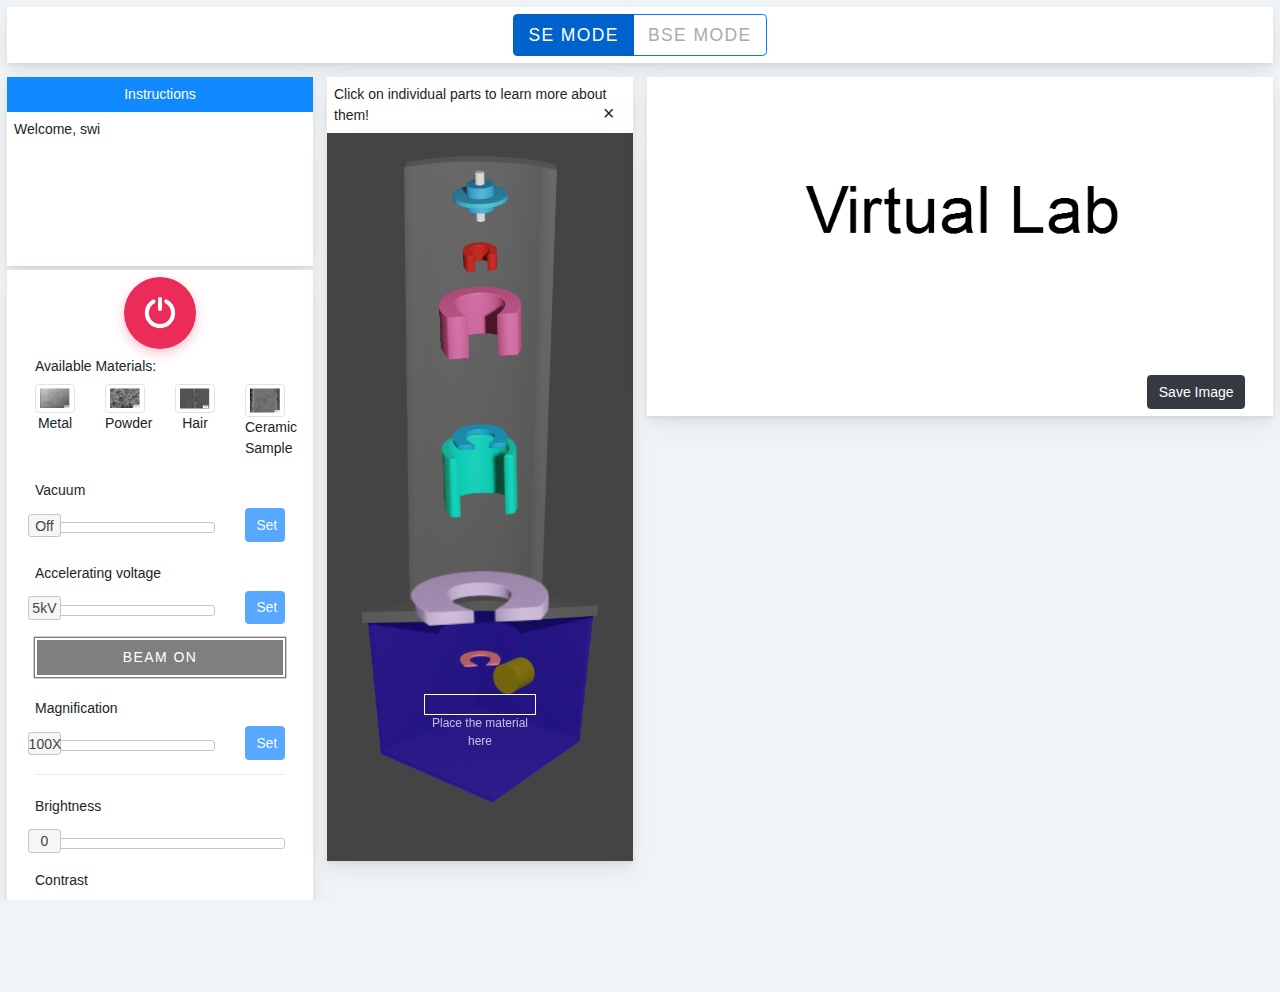
<file: simulation/index.html>
<!DOCTYPE html>
<html>

<head>
  <meta charset="utf-8">
  <meta name="viewport" content="width=device-width, initial-scale=1, shrink-to-fit=no">
  <link rel="stylesheet" href="./css/bootstrap.min.css">
  <link rel="stylesheet" href="./css/main.css">
  <link rel="stylesheet" href="./css/jquery-ui.css">
</head>

<body>
  <div class="container-fluid main-wrapper">
    <div class="row lcontrol">
      <div class="col">
        <div class="panel">
          <center>
            <div class="btn-group btn-group-lg align-self-center scenes" role="group" aria-label="Basic example">
              <button type="button" data-mode="1" class="btn btn-primary active">SE Mode</button>
              <button type="button" data-mode="2" class="btn btn-primary">BSE Mode</button>
            </div>
          </center>
        </div>
      </div>
    </div>
    <div class="row ucontrol">
      <div class="col-3">
        <div class="panel mb-1">
          <div class="panel-head">
            Instructions
          </div>
          <div id="typer">
          </div>
        </div>
        <div class="panel padd">
          <center>
            <label class="power">
              <input id="machineOn" type="checkbox">
              <div>
                <svg viewBox="0 0 44 44">
                  <path d="M22,6 C31,6 38,13 38,22 C38,31 31,38 22,38 C13,38 6,31 6,22 C6,13 13,6 22,6 L22,28"
                    id="path"></path>
                </svg>
              </div>
            </label>
          </center>
          Available Materials:
          <div class="row materials mt-2">
            <div data-mid="0" class="col-sm-2 col-md-3 material">
              <img src="./images/mat1-kv20-mag1-se.jpg" class="img-thumbnail img-fluid" />
              <center>Metal</center>
            </div>
            <div data-mid="1" class="col-sm-2 col-md-3 material">
              <img src="./images/mat2-kv20-mag1-se.jpg" class="img-thumbnail img-fluid" />
              <center>Powder</center>
            </div>
            <div data-mid="2" class="col-sm-2 col-md-3 material">
              <img src="./images/mat3-kv20-mag1-se.jpg" class="img-thumbnail img-fluid" />
              <center>Hair</center>
            </div>
            <div data-mid="3" class="col-sm-2 col-md-3 material">
              <img src="./images/mat4-kv20-mag1-se.jpg" class="img-thumbnail img-fluid" />
              <center>Ceramic Sample</center>
            </div>
          </div>
          <div class="form-group mt-4">
            <label for="formControlRange">Vacuum</label>
            <div class="row">
              <div class="col-9">
                <div id="vslider" class="mt-3">
                  <div class="custom-handle ui-slider-handle"></div>
                </div>
              </div>
              <div class="col-3">
                <button id="setvac" class="btn btn-primary w-100" disabled>Set</button>
              </div>
            </div>
          </div>
          <div class="form-group mt-4">
            <label for="formControlRange">Accelerating voltage</label>
            <div class="row">
              <div class="col-9">
                <div id="avslider" class="mt-3">
                  <div class="custom-handle ui-slider-handle"></div>
                </div>
              </div>
              <div class="col-3">
                <button id="setav" class="btn btn-primary w-100" disabled>Set</button>
              </div>
            </div>
          </div>
          <button id="on" class="but sm w-100 green">Beam On</button>
          <div class="form-group mt-4">
            <label for="formControlRange">Magnification</label>
            <div class="row">
              <div class="col-9">
                <div id="magslider" class="mt-3">
                  <div class="custom-handle ui-slider-handle"></div>
                </div>
              </div>
              <div class="col-3">
                <button id="setmag" class="btn btn-primary w-100" disabled>Set</button>
              </div>
            </div>
          </div>
          <div class="dropdown-divider"></div>
          <div class="form-group mt-4">
            <label for="formControlRange">Brightness</label>
            <div id="bslider" class="mt-3">
              <div class="custom-handle ui-slider-handle"></div>
            </div>
          </div>
          <div class="form-group mt-4">
            <label for="formControlRange">Contrast</label>
            <div id="cslider" class="mt-3">
              <div class="custom-handle ui-slider-handle"></div>
            </div>
          </div>
          <!-- <button id="task" class="but sm w-100 blue mt-2" disabled="true">Task</button> -->
          <button class="btn btn-danger w-100 mt-2" onclick="location.reload()">Reset</button>
        </div>
      </div>
      <!-- ========================== SIDE BAR END ==================================== -->
      <div class="col-3">
        <div id="partInfo" class="collapse show" class="panel">
          <div class="panel">
            Click on individual parts to learn more about them!
            <button class="float-right btn" style="margin-top:-0.9rem;font-size: 1.4rem;" data-toggle="collapse"
              href="#partInfo" role="button" aria-expanded="false" aria-controls="partInfo">&times;</button>
          </div>
        </div>
        <div class="panel" style="background:#444;position: relative;height: 52rem;">
          <!-- <img class="w-100" src="./images/micro.jpg" /> -->

          <img data-id="8" onclick="openPartModal(this)" src="./images/parts/8.png" class="part no-hover"
            style="top:3%; width:11rem;" />
          <img data-id="9" onclick="openPartModal(this)" src="./images/parts/9.png" class="part no-hover"
            style="top:62%; width:17rem;" />

          <img data-id="9" id="vacImg" onclick="openPartModal(this)" src="./images/parts/9.png" class="part no-hover"
            style="bottom:8%;opacity: 0.4; filter:saturate(25); width:17rem;" />

          <img data-id="7" data-toggle="tooltip" data-placement="right" title="SE Electron detector"
            onclick="openPartModal(this)" src="./images/parts/10.png" class="part"
            style="top:72%; left:61%; width:3rem;" />
          <img data-id="1" data-toggle="tooltip" data-placement="right" title="Wehnelt cap"
            onclick="openPartModal(this)" src="./images/parts/1.png" class="part" style="top:5%; width:4rem;" />
          <img data-id="2" data-toggle="tooltip" data-placement="right" title="Anode" onclick="openPartModal(this)"
            src="./images/parts/2.png" class="part" style="top:15%; width:2.5rem; " />
          <img data-id="3" data-toggle="tooltip" data-placement="right" title="Condensor lens"
            onclick="openPartModal(this)" src="./images/parts/3.png" class="part" style="top:21%; width:6rem;" />
          <img data-id="5" data-toggle="tooltip" data-placement="right" title="Objective lens"
            onclick="openPartModal(this)" src="./images/parts/5.png" class="part" style="top:41%; width:5.5rem;" />
          <img data-id="4" data-toggle="tooltip" data-placement="right" title="Spray aperture"
            onclick="openPartModal(this)" src="./images/parts/4.png" class="part" style="top:40%; width:4rem;" />

          <canvas id="beam2" width="80" height='80'
            style="position:absolute;top:73%;left:50%;transform:translateX(-50%);background:none;"></canvas>

          <img src="./images/parts/6.png" class="part no-hover" style="top:60%; width:10rem;height:4rem" />
          <img data-id="6" data-toggle="tooltip" data-placement="right" title="BSE electron detector"
            onclick="openPartModal(this)" src="./images/parts/7.png" class="part" style="top:71%; width:3rem;" />
          <div id="dropzone" class="active">
          </div>

          <canvas id="beam" width="15" height='480'
            style="position:absolute;top:12%;left:50%;transform:translateX(-50%);background:none;"></canvas>

        </div>
      </div>
      <div class="col-6">
        <div class="row mb-1">
          <div class="col-12" id="output">
            <div class="panel padd">
              <!-- <figure data-zoom data-zoom-max="5"> -->
              <div id="out-wrapper">
                <img id="outImage" class="w-100" src="./images/init.jpg" />
                <canvas id="img-overlay"></canvas>
              </div>
              <!-- </figure> -->
              <div class="row" style="margin-top: 1rem;">
                <div class="col-12">
                  <div id="img-info" class="text-center">
                  </div>
                </div>
                <div class="col-12 text-right">
                  <button type="button" id="downloadImg" class="btn btn-dark">Save Image</button>
                </div>
              </div>
            </div>
          </div>
          <!-- <div class="col-12" id="taskArea">
                        <div class="panel padd">
                            <center>
                                <h2>TASK</h2>
                            </center>
                            <br />
                            Select the most appropiate image obtained when accelerating voltage is set at X at <b>BSE
                                Mode</b>.
                            <div class="row mt-3">
                                <div class="input-group mb-3 col-6">
                                    <label>
                                        <input value="0" type="radio" name="task"
                                            aria-label="Checkbox for following text input">
                                        <img class="img-thumbnail" src="./images/Slide22.JPG">
                                    </label>
                                </div>
                                <div class="input-group mb-3 col-6">
                                    <label>
                                        <input value="1" type="radio" name="task"
                                            aria-label="Checkbox for following text input">
                                        <img class="img-thumbnail" src="./images/Slide22.JPG">
                                    </label>
                                </div>
                                <div class="input-group mb-3 col-6">
                                    <label>
                                        <input value="2" type="radio" name="task"
                                            aria-label="Checkbox for following text input">
                                        <img class="img-thumbnail" src="./images/Slide22.JPG">
                                    </label>
                                </div>
                                <div class="input-group mb-3 col-6">
                                    <label>
                                        <input value="3" type="radio" name="task"
                                            aria-label="Checkbox for following text input">
                                        <img class="img-thumbnail" src="./images/Slide22.JPG">
                                    </label>
                                </div>
                            </div>
                            <button class="but sm w-100 blue mt-2 mb-3" onclick="taskSubmit()">Submit</button>
                        </div> -->
        </div>
      </div>
    </div>

  </div>


  <div id="toast-wrapper" aria-live="polite" aria-atomic="true" style="position:fixed;top:1rem;right:1rem;">
  </div>

  <div id="part-modal" class="modal" tabindex="-1" role="dialog">
    <div class="modal-dialog modal-dialog-centered justify-content-center" role="document">
      <div class="modal-content">
        <div class="modal-header">
          <button type="button" class="close" data-dismiss="modal" aria-label="Close">
            <span aria-hidden="true">&times;</span>
          </button>
        </div>
        <div class="modal-body text-center">
          <img id="part-img" src="./images/parts/1.png" />
          <p class="mt-5">
            <b>Description:</b> <span id="part-desc">This part is used to do something, something
              something.
              Something something.</span>
          </p>
        </div>
      </div>
    </div>

  </div>
  </div>

  <script src="./js/jquery.min.js"></script>
  <script src="./js/popper.js"></script>
  <script src="./js/bootstrap.min.js"></script>
  <!-- <script src="./js/zoom.js"></script> -->
  <script src="./js/jquery-ui.min.js"></script>
  <script>
    const typeSpeed = 60,
      materials = [
        "white",
        "red",
        "yellow",
        "cyan"
      ],
      parts = [
        {
          img: "./images/parts/1.png",
          desc: "Contains electron gun assembly which is used to generate a beam of electrons"
        },
        {
          img: "./images/parts/2.png",
          desc: "This has charge opposite to that of electron and helps in accelerating the electrons produced by the electron gun above"
        },
        {
          img: "./images/parts/3.png",
          desc: "Helps in focusing of the electron beam"
        },
        {
          img: "./images/parts/4.png",
          desc: "Prevents electron spray"
        },
        {
          img: "./images/parts/5.png",
          desc: "This lens is the nearest to the sample and helps in the priamry focus of the beam to produce the final image"
        },
        {
          img: "./images/parts/7.png",
          desc: "Detects the backscattered electron from the sample."
        },
        {
          img: "./images/parts/10.png",
          desc: "Detects the electron deflected from the sample and helps in producing the primary image"
        }
      ];
    const imgInfo = {
      "mat2-kv20-mag2-se": "You can observe shadow effect in this image",
      "mat2-kv20-mag2-bse": "You can observe shadow effect in this image",
      "mat2-kv20-mag4-se": "You can observe shadow effect in this image",
      "mat2-kv20-mag4-bse": "You can observe shadow effect in this image",
      "mat2-kv20-mag5-se": "You can observe shadow effect in this image",
      "mat2-kv20-mag5-bse": "You can observe shadow effect in this image",

      "mat4-kv20-mag1-se": `Though the magnification is shown as 100× in the image,
          but that is when the image covers the entire screen of the provided monitor. So, a
          more reliable feature is the scale bar shown in the sample image. Ensure to keep the
          aspect ratio locked. A flat fractured surface is indication of brittle material.`,

      "mat4-kv20-mag2-se": `The porosity in the material and that the surface topography is flatter (indication of
          brittle material). The fracture has occurred across the grain (transgranular fracture).`,

      "mat3-kv20-mag1-se": `Human hair is ~60-80 µm in thickness`,
      "mat3-kv20-mag2-se": `Human hair is ~60-80 µm in thickness`,
      "mat3-kv20-mag3-se": `Surface scales on hair is now visible`,
      "mat3-kv20-mag4-se": `The spacing and the step along scales can be appreciated`,
      "mat3-kv20-mag5-se": `Now the sub-micrometer sized features start to appear on the scales`,
      "mat3-kv20-mag6-se": `The scaling on the human hair has
        sub-micrometer sized features. Also observe
        the chipping-off and integrated regions in
        human hair.`
    };
    var timerId, typeTarget = $("#typer"), tWrapper = $("#toast-wrapper"), ti = 0, currentStep = 0, contrast = 0, brightness = 0, vac = 0, av = 0, mag = 0, on = false,
      machineOn = false, dropped = false, imgs = [], mode = 1, matSelected = 1, vacOn = false;
    var beamCanvas = document.getElementById("beam");
    var ctx = beamCanvas.getContext('2d');
    var beamy = 0, beamx = parseInt(beamCanvas.width / 2), beamWidth, beamTimer = -1;
    var beamCanvas2 = document.getElementById("beam2");
    var ctx2 = beamCanvas2.getContext('2d');
    var beam2H = beamCanvas2.height, beam2W = beamCanvas2.width, beamx2 = parseInt(beamCanvas2.width / 2), beamTimer2 = -1;
    var beamHit = false;

    var imgCanvas = document.getElementById("img-overlay");
    var imgCtx = imgCanvas.getContext('2d');
    var imgOverlayDrawer = null;
    var overlayCurrentX = 0, overlayCurrentY = 0;

    function randEx(min, max) {
      min = Math.ceil(min);
      max = Math.floor(max);
      return Math.floor(Math.random() * (max - min + 1)) + min;
    }
    function type(txt, cur = 0) {
      if (cur == txt.length) {
        timerId = -1;
        return;
      }
      if (cur == 0) {
        typeTarget.html("");
        clearTimeout(timerId);
      }
      typeTarget.append(txt.charAt(cur));
      timerId = setTimeout(type, typeSpeed, txt, cur + 1);
    }
    function showToast(msg, type = 0) {
      tWrapper.append(`<div id="t${ti++}" class="toast${type == 1 ? ' danger' : (type == 2 ? ' success' : '')}" role="alert" aria-live="assertive" aria-atomic="true">
                <div class="toast-header">
                    <svg class="bd-placeholder-img rounded mr-2" width="20" height="20" xmlns="http://www.w3.org/2000/svg" preserveAspectRatio="xMidYMid slice" focusable="false" role="img"><rect width="100%" height="100%" fill="${type == 1 ? '#ff0000' : (type == 2 ? '#31a66a' : '#007aff')}" /></svg>
                    <strong class="mr-auto">Notification</strong>
                    <button type="button" class="ml-2 mb-1 close" data-dismiss="toast" aria-label="Close">
                        <span aria-hidden="true">&times;</span>
                    </button>
                </div>
                <div class="toast-body">
                    ${msg}
            </div>
            </div>`);
      $(`#t${ti - 1}`).toast({
        delay: 5500
      });
      $(`#t${ti - 1}`).toast('show');
    }
    function preload(arrayOfImages) {
      $(arrayOfImages).each(function () {
        $('<img/>')[0].src = this;
      });
    }

    if (window.speechSynthesis.getVoices().length == 0) {
      window.speechSynthesis.addEventListener('voiceschanged', function () {
        tts(text);
      });
    }

    function tts(text) {
      var available_voices = window.speechSynthesis.getVoices();
      var english_voice = '';
      for (var i = 0; i < available_voices.length; i++) {
        if (available_voices[i].lang === 'en-US') {
          english_voice = available_voices[i];
          break;
        }
      }
      if (english_voice === '')
        english_voice = available_voices[0];
      var utter = new SpeechSynthesisUtterance();
      utter.rate = 1;
      utter.pitch = 0.5;
      utter.text = text;
      utter.voice = english_voice;
      window.speechSynthesis.speak(utter);
    }

    function openPartModal(ele) {
      const i = parseInt($(ele).attr("data-id"));
      // console.log(i);
      $("#part-desc").html(parts[i - 1].desc);
      $("#part-img").attr("src", parts[i - 1].img);
      setTimeout(() => $('#part-modal').modal('show'), 100);
    }

    function taskSubmit() {
      if (parseInt($('input[name="task"]:checked').val()) == 2)
        showToast("Correct Answer!", 2);
      else
        showToast("Wrong Answer!", 1);
    }
    $(function () {
      $('[data-toggle="tooltip"]').tooltip();
      type("Welcome, switch on the machine by clicking on the power button");
      tts("Welcome, switch on the machine by clicking on the power button");
      // setTimeout(() => {
      //     for (var i = 0; i < 41; i++) {
      //         imgs.push(`./images/Slide${i}.JPG`);
      //     }
      //     preload(imgs);
      // }, 3000);

      $(".material").draggable({
        helper: 'clone',
        cursor: "move",
        revert: "invalid",
        opacity: 0.5,
        zIndex: 100
      });
      $("#dropzone").droppable({
        tolerance: "touch",
        hoverClass: "drop-hover",
        accept: ".material",
        addClasses: false,
        drop: function (event, ui) {
          if (!machineOn)
            return showToast("Switch on the machine first", 1);
          if (on)
            return showToast("Cannot place material after the beam has been switched on", 1);
          $("#dropzone").html(`<div style="background:${materials[parseInt((ui.draggable).attr("data-mid"))]}" class='material'></div>`);
          showToast("Material placed succesfully");
          $("#dropzone").removeClass("active");
          dropped = true;
          type("Now that the material has been placed, set the vacuum level");
          tts("Set the vacuum level");
          $("#setvac").attr("disabled", false);
          $("#vslider").slider("option", "disabled", false);
          matSelected = parseInt((ui.draggable).attr("data-mid")) + 1;
          if (matSelected == 1)
            maghandle.text("100X")
          else if (matSelected == 2) {
            maghandle.text("250X");
            showToast("Shadow effect can be observed at mag levels 500x, 2.5kx and 5kx");
          }
          else if (matSelected == 3)
            maghandle.text("100X");
          else if (matSelected == 4)
            maghandle.text("100X");
        }
      });
      var vhandle = $("#vslider").find(".custom-handle"),
        avhandle = $("#avslider").find(".custom-handle"),
        maghandle = $("#magslider").find(".custom-handle"),
        chandle = $("#cslider").find(".custom-handle"),
        bhandle = $("#bslider").find(".custom-handle");
      $("#vslider").slider({
        min: 0,
        max: 2,
        disabled: true,
        create: function () {
          vhandle.text("Off");
        },
        slide: function (event, ui) {
          var txt = "Off";
          switch (ui.value) {
            case 0:
              txt = "Off";
              break;
            case 1:
              txt = "LV";
              break;
            case 2:
              txt = "HV";
              break;
          }
          vhandle.text(txt);
        }
      });
      $("#avslider").slider({
        min: 0,
        max: 3,
        disabled: true,
        create: function () {
          avhandle.text("5kV");
        },
        slide: function (event, ui) {
          var txt = "5kV";
          switch (ui.value) {
            case 0:
              txt = "5kV";
              break;
            case 1:
              txt = "10kV";
              break;
            case 2:
              txt = "15kV";
              break;
            case 3:
              txt = "20kV";
              break;
          }
          avhandle.text(txt);
        }
      });
      $("#magslider").slider({
        min: 0,
        max: 5,
        disabled: true,
        create: function () {
          maghandle.text("100X");
        },
        slide: function (event, ui) {
          var txt = "100X";
          if (matSelected == 1)
            switch (ui.value) {
              case 0:
                txt = "100X";
                break;
              case 1:
                txt = "250X";
                break;
              case 2:
                txt = "500X";
                break;
              case 3:
                txt = "1KX";
                break;
              case 4:
                txt = "2.5KX";
                break;
              case 5:
                txt = "5KX";
                break;
            }
          else if (matSelected == 2)
            switch (ui.value) {
              case 0:
                txt = "250X";
                break;
              case 1:
                txt = "500X";
                break;
              case 2:
                txt = "1KX";
                break;
              case 3:
                txt = "2.5KX";
                break;
              case 4:
                txt = "5KX";
                break;
              case 5:
                txt = "10KX";
                break;
            }
          else if (matSelected == 3)
            switch (ui.value) {
              case 0:
                txt = "100X";
                break;
              case 1:
                txt = "100X";
                break;
              case 2:
                txt = "500X";
                break;
              case 3:
                txt = "1KX";
                break;
              case 4:
                txt = "2.5KX";
                break;
              case 5:
                txt = "5KX";
                break;
            }
          else if (matSelected == 4)
            switch (ui.value) {
              case 0:
                txt = "100X";
                break;
              case 1:
                txt = "500X";
                break;
              case 2:
                txt = "1KX";
                break;
              case 3:
                txt = "3KX";
                break;
              case 4:
                txt = "5KX";
                break;
              case 5:
                txt = "7.5KX";
                break;
            }
          maghandle.text(txt);
        }
      });
      $("#bslider").slider({
        create: function () {
          bhandle.text($(this).slider("value"));
        },
        slide: function (event, ui) {
          bhandle.text(ui.value);
          brightness = ui.value;
          $("#outImage").css("filter", `brightness(${100 + brightness}%) contrast(${100 + contrast}%)`)
        }
      });
      $("#cslider").slider({
        max: 100,
        create: function () {
          chandle.text($(this).slider("value"));
        },
        slide: function (event, ui) {
          chandle.text(ui.value);
          contrast = ui.value * 3;
          $("#outImage").css("filter", `brightness(${100 + brightness}%) contrast(${100 + contrast}%)`)
        }
      });
      $("#machineOn").change(function (ev) {
        if (machineOn)
          return showToast("Machine has already been switched on");
        machineOn = true;
        $("#machineOn").attr("disabled", true);
        showToast("Machine switched on");
        type("Drag and drop the material into the machine from the 'available material' section as indicated");
        tts("Place the material into the machine by dragging and dropping it.");
      });
      $("#on").click(function () {
        if (on) return showToast("Beam has been switched on already");
        if (!dropped) return showToast("Place the material into machine first!", 1);
        if (vac == 0)
          return showToast("Vacuum range is not in working condition", 1);
        else {
          on = true;
          showToast("Beam switched on", 2);
          // $("#outImage").attr("src", `./images/Slide${10 + vac + av}.JPG`);
          // setTimeout(() => $("#task").attr("disabled", false), 1000);
          $("#setav").attr("disabled", false);
          $("#setmag").attr("disabled", false);
          $("#avslider").slider("option", "disabled", false);
          $("#magslider").slider("option", "disabled", false);
          type("Now you can set magnification, accelerating voltage and other controls to set the image.");
          clearInterval(beamTimer);
          clearInterval(beamTimer2);
          beamy = 0;
          ctx.clearRect(0, 0, beamCanvas.width, beamCanvas.height);
          ctx2.clearRect(0, 0, beam2W, beam2H);
          beamTimer = beamTimer2 = -1;
          beamTimer = setInterval(drawBeam, 10);
        }
      });
      $("#task").click(function () {
        $("#output").fadeOut(600, () => $("#taskArea").delay(100).fadeIn());
      });
      $("#setvac").click(function () {
        const tempVac = parseInt($("#vslider").slider("option", "value"));
        if (tempVac == 0)
          return;
        if (matSelected == 1 && tempVac != 2)
          return showToast("Vacuum should be in HV state for metals", 1);
        else if (matSelected != 1 && tempVac == 2)
          return showToast("Vacuum should be in LV state for polymers and cermaics", 1);
        vac = tempVac;
        if (!vacOn) {
          vacOn = true;
          showToast("Vacuum value has been set.");
          type("Now you can change the accelerating voltage and proceed to switch on the beam by clicking on 'Beam on' button");

          $("#setav").attr("disabled", false);
          $("#avslider").slider("option", "disabled", false);

          $("#vacImg").animate({
            fontSize: 220
          },
            {
              step: function (now, fx) {
                // console.log(now);
                // console.log(Math.round(now));
                $(this).css('clip', `rect(${Math.round(now)}px, 17rem, 300px, 0)`);
              },
              duration: 4000,
              easing: 'linear'

            });
        }
      });
      $("#setav").click(function () {
        av = $("#avslider").slider("option", "value");
        // $("#outImage").attr("src", `./images/Slide${10 + av}.JPG`);
      });
      $("#setmag").click(function () {
        mag = $("#magslider").slider("option", "value");
        const w = $("#outImage").width(), h = $("#outImage").height();
        imgCanvas.width = w;
        imgCanvas.height = h;
        imgCtx.fillStyle = "#000000";
        imgCtx.fillRect(0, 0, w, h);
        if (imgOverlayDrawer) {
          clearInterval(imgOverlayDrawer);
          imgOverlayDrawer = null;
        }
        $("#outImage").attr("src", `./images/mat${matSelected}-kv20-mag${(mag + 1)}-${mode == 1 ? "se" : "bse"}.jpg`);
      });
      $(".scenes button").click(function () {
        mode = parseInt($(this).attr("data-mode"));
        if (mode == 2 && (matSelected == 3 || matSelected == 4)) {
          mode = 1;
          showToast("BSE images not available for this material", 1)
          return;
        }
        $(".scenes button").removeClass("active");
        $(this).addClass("active");
        if (on) {
          const w = $("#outImage").width(), h = $("#outImage").height();
          imgCanvas.width = w;
          imgCanvas.height = h;
          imgCtx.fillStyle = "#000000";
          imgCtx.fillRect(0, 0, w, h);
          if (imgOverlayDrawer) {
            clearInterval(imgOverlayDrawer);
            imgOverlayDrawer = null;
          }
          $("#outImage").attr("src", `./images/mat${matSelected}-kv20-mag${(mag + 1)}-${mode == 1 ? "se" : "bse"}.jpg`);
        }
        if (beamHit)
          drawBeam2();
      });

      $("#downloadImg").click(function () {
        var cn = document.createElement('canvas');
        cn.height = 400;
        cn.width = 700;
        var ctx = cn.getContext('2d');
        ctx.filter = `brightness(${100 + brightness}%) contrast(${100 + contrast}%)`;
        var img = document.getElementById("outImage");
        ctx.drawImage(img, 0, 0, cn.width, cn.height);
        let downloadLink = document.createElement("a");
        downloadLink.href = cn.toDataURL("image/png")
          .replace("image/png", "image/octet-stream");
        downloadLink.download = "SEM vlab 20kv mag" + (mag + 1) + ".png";
        document.body.appendChild(downloadLink);
        downloadLink.click();
        document.body.removeChild(downloadLink);
      });
      $("#outImage").on("load", function () {
        if ($(this).attr('src') == "./images/init.jpg")
          return;
        const imgInfoKey = `mat${matSelected}-kv20-mag${(mag + 1)}-${mode == 1 ? "se" : "bse"}`;
        console.log("aaaa", imgInfoKey);
        if (imgInfo[imgInfoKey])
          $("#img-info").html(imgInfo[imgInfoKey]);
        else
          $("#img-info").html("");
        const w = $(this).width(), h = $(this).height();
        imgCanvas.width = w;
        imgCanvas.height = h;
        imgCtx.fillStyle = "#000000";
        imgCtx.fillRect(0, 0, w, h);
        if (imgOverlayDrawer)
          clearInterval(imgOverlayDrawer);
        overlayCurrentX = 0;
        overlayCurrentY = 0;
        imgOverlayDrawer = setInterval(drawOnOverlay, 150);
        // if (this.complete) {
        //   $(this).trigger('load');
        // }
      });

    });
    // var clearCircle = function (x, y, radius) {
    //   imgCtx.save();
    //   imgCtx.globalCompositeOperation = 'destination-out';
    //   imgCtx.beginPath();
    //   imgCtx.arc(x, y, radius, 0, 2 * Math.PI, false);
    //   imgCtx.fill();
    //   imgCtx.restore();
    // };
    function drawOnOverlay() {
      imgCtx.beginPath();
      // clearCircle(overlayCurrentX, overlayCurrentY, 5);
      // imgCtx.clearRect(overlayCurrentX, overlayCurrentY, 40, 40);
      // overlayCurrentX += 40;
      imgCtx.clearRect(0, overlayCurrentY, imgCanvas.width + 40, 40);
      overlayCurrentY += 40;
      if (overlayCurrentY >= imgCanvas.height + 40) {
        clearInterval(imgOverlayDrawer);
        imgOverlayDrawer = null;
      }
      // if (overlayCurrentX >= imgCanvas.width + 40) {
      //   overlayCurrentX = 0;
      //   overlayCurrentY += 40;
      //   if (overlayCurrentY >= imgCanvas.height + 40) {
      //     clearInterval(imgOverlayDrawer);
      //     imgOverlayDrawer = null;
      //   }
      // }
    }
    function drawBeam() {
      // ctx.imageSmoothingEnabled = ctx.mozImageSmoothingEnabled = ctx.msImageSmoothingEnabled = ctx.webkitImageSmoothingEnabled = false;

      ctx.beginPath();
      // ctx.imageSmoothingEnabled = ctx.mozImageSmoothingEnabled = ctx.msImageSmoothingEnabled = ctx.webkitImageSmoothingEnabled = false;

      beamWidth = Math.sin(0.75 * beamy * 3.14 / 180) * 7;
      ctx.shadowBlur = 1;
      ctx.shadowColor = '#FEF1BAFF';
      ctx.strokeStyle = "#FFFFFFBB";
      ctx.shadowOffsetY = 0;
      ctx.shadowOffsetX = beamWidth;
      ctx.moveTo(beamx, beamy);
      ctx.lineTo(beamx + 1, beamy);
      ctx.stroke();


      ctx.shadowOffsetX = -beamWidth / 2;
      ctx.moveTo(beamx, beamy);
      ctx.lineTo(beamx + 1, beamy);
      ctx.stroke();

      ctx.shadowOffsetX = beamWidth / 2;
      ctx.moveTo(beamx, beamy);
      ctx.lineTo(beamx + 1, beamy);
      ctx.stroke();

      ctx.shadowOffsetX = -beamWidth;
      ctx.moveTo(beamx, beamy);
      beamy += 1;
      ctx.lineTo(beamx, beamy);
      ctx.stroke();
      if (beamy >= beamCanvas.height) {
        clearInterval(beamTimer);
        beamTimer = -1;
        // beamTimer2 = setInterval(drawBeam2, 500);
        drawBeam2();
        beamHit = true;
        const w = $("#outImage").width(), h = $("#outImage").height();
        imgCanvas.width = w;
        imgCanvas.height = h;
        imgCtx.fillStyle = "#000000";
        imgCtx.fillRect(0, 0, w, h);
        if (imgOverlayDrawer) {
          clearInterval(imgOverlayDrawer);
          imgOverlayDrawer = null;
        }
        $("#outImage").attr("src", `./images/mat${matSelected}-kv20-mag${(mag + 1)}-${mode == 1 ? "se" : "bse"}.jpg`);
      }
    }
    function drawBeam2() {
      const moveFactor = parseInt($(document).width() / 50);
      ctx2.beginPath();
      ctx2.clearRect(0, 0, beam2W, beam2H);
      ctx2.strokeStyle = "#00FFFFBB";
      ctx2.moveTo(beamx2, 36);
      // ctx2.lineTo(beamx2 + 60 + randEx(-5, 5), randEx(-10, 5));
      if (mode == 1)
        ctx2.lineTo(beamx2 + moveFactor + 10, 15);
      else
        ctx2.lineTo(beamx2 + 20, -40);
      ctx2.moveTo(beamx2, 36);
      if (mode == 1)
        ctx2.lineTo(beamx2 + moveFactor + 10, 15);
      else
        ctx2.lineTo(beamx2 - 20, -40);
      // ctx2.lineTo(beamx2 + 60 + randEx(-5, 5), randEx(-10, 5));
      ctx2.stroke();
    }
    // mode = 2;
    // // setInterval(drawBeam2, 100);
    // setTimeout(() => {
    //   beamTimer = setInterval(drawBeam, 10);
    // }, 300)

  </script>
<script src="../assets/js/iframeResize.js"></script></body>

</html>
</file>
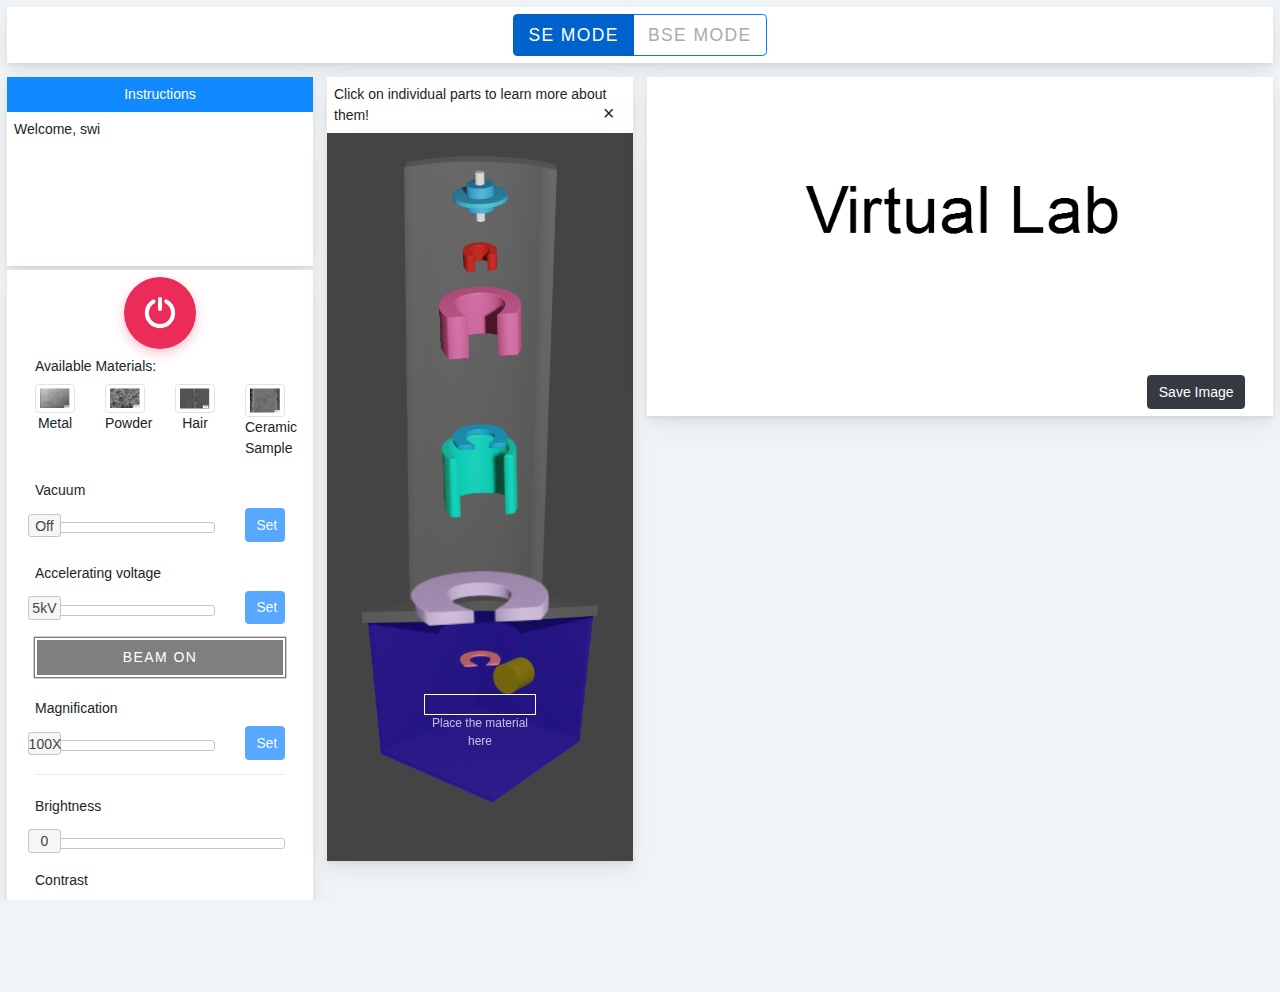
<file: experiment/simulation/index.html>
<!DOCTYPE html>
<html>

<head>
  <meta charset="utf-8">
  <meta name="viewport" content="width=device-width, initial-scale=1, shrink-to-fit=no">
  <link rel="stylesheet" href="./css/bootstrap.min.css">
  <link rel="stylesheet" href="./css/main.css">
  <link rel="stylesheet" href="./css/jquery-ui.css">
</head>

<body>
  <div class="container-fluid main-wrapper">
    <div class="row lcontrol">
      <div class="col">
        <div class="panel">
          <center>
            <div class="btn-group btn-group-lg align-self-center scenes" role="group" aria-label="Basic example">
              <button type="button" data-mode="1" class="btn btn-primary active">SE Mode</button>
              <button type="button" data-mode="2" class="btn btn-primary">BSE Mode</button>
            </div>
          </center>
        </div>
      </div>
    </div>
    <div class="row ucontrol">
      <div class="col-3">
        <div class="panel mb-1">
          <div class="panel-head">
            Instructions
          </div>
          <div id="typer">
          </div>
        </div>
        <div class="panel padd">
          <center>
            <label class="power">
              <input id="machineOn" type="checkbox">
              <div>
                <svg viewBox="0 0 44 44">
                  <path d="M22,6 C31,6 38,13 38,22 C38,31 31,38 22,38 C13,38 6,31 6,22 C6,13 13,6 22,6 L22,28"
                    id="path"></path>
                </svg>
              </div>
            </label>
          </center>
          Available Materials:
          <div class="row materials mt-2">
            <div data-mid="0" class="col-sm-2 col-md-3 material">
              <img src="./images/mat1-kv20-mag1-se.jpg" class="img-thumbnail img-fluid" />
              <center>Metal</center>
            </div>
            <div data-mid="1" class="col-sm-2 col-md-3 material">
              <img src="./images/mat2-kv20-mag1-se.jpg" class="img-thumbnail img-fluid" />
              <center>Powder</center>
            </div>
            <div data-mid="2" class="col-sm-2 col-md-3 material">
              <img src="./images/mat3-kv20-mag1-se.jpg" class="img-thumbnail img-fluid" />
              <center>Hair</center>
            </div>
            <div data-mid="3" class="col-sm-2 col-md-3 material">
              <img src="./images/mat4-kv20-mag1-se.jpg" class="img-thumbnail img-fluid" />
              <center>Ceramic Sample</center>
            </div>
          </div>
          <div class="form-group mt-4">
            <label for="formControlRange">Vacuum</label>
            <div class="row">
              <div class="col-9">
                <div id="vslider" class="mt-3">
                  <div class="custom-handle ui-slider-handle"></div>
                </div>
              </div>
              <div class="col-3">
                <button id="setvac" class="btn btn-primary w-100" disabled>Set</button>
              </div>
            </div>
          </div>
          <div class="form-group mt-4">
            <label for="formControlRange">Accelerating voltage</label>
            <div class="row">
              <div class="col-9">
                <div id="avslider" class="mt-3">
                  <div class="custom-handle ui-slider-handle"></div>
                </div>
              </div>
              <div class="col-3">
                <button id="setav" class="btn btn-primary w-100" disabled>Set</button>
              </div>
            </div>
          </div>
          <button id="on" class="but sm w-100 green">Beam On</button>
          <div class="form-group mt-4">
            <label for="formControlRange">Magnification</label>
            <div class="row">
              <div class="col-9">
                <div id="magslider" class="mt-3">
                  <div class="custom-handle ui-slider-handle"></div>
                </div>
              </div>
              <div class="col-3">
                <button id="setmag" class="btn btn-primary w-100" disabled>Set</button>
              </div>
            </div>
          </div>
          <div class="dropdown-divider"></div>
          <div class="form-group mt-4">
            <label for="formControlRange">Brightness</label>
            <div id="bslider" class="mt-3">
              <div class="custom-handle ui-slider-handle"></div>
            </div>
          </div>
          <div class="form-group mt-4">
            <label for="formControlRange">Contrast</label>
            <div id="cslider" class="mt-3">
              <div class="custom-handle ui-slider-handle"></div>
            </div>
          </div>
          <!-- <button id="task" class="but sm w-100 blue mt-2" disabled="true">Task</button> -->
          <button class="btn btn-danger w-100 mt-2" onclick="location.reload()">Reset</button>
        </div>
      </div>
      <!-- ========================== SIDE BAR END ==================================== -->
      <div class="col-3">
        <div id="partInfo" class="collapse show" class="panel">
          <div class="panel">
            Click on individual parts to learn more about them!
            <button class="float-right btn" style="margin-top:-0.9rem;font-size: 1.4rem;" data-toggle="collapse"
              href="#partInfo" role="button" aria-expanded="false" aria-controls="partInfo">&times;</button>
          </div>
        </div>
        <div class="panel" style="background:#444;position: relative;height: 52rem;">
          <!-- <img class="w-100" src="./images/micro.jpg" /> -->

          <img data-id="8" onclick="openPartModal(this)" src="./images/parts/8.png" class="part no-hover"
            style="top:3%; width:11rem;" />
          <img data-id="9" onclick="openPartModal(this)" src="./images/parts/9.png" class="part no-hover"
            style="top:62%; width:17rem;" />

          <img data-id="9" id="vacImg" onclick="openPartModal(this)" src="./images/parts/9.png" class="part no-hover"
            style="bottom:8%;opacity: 0.4; filter:saturate(25); width:17rem;" />

          <img data-id="7" data-toggle="tooltip" data-placement="right" title="SE Electron detector"
            onclick="openPartModal(this)" src="./images/parts/10.png" class="part"
            style="top:72%; left:61%; width:3rem;" />
          <img data-id="1" data-toggle="tooltip" data-placement="right" title="Wehnelt cap"
            onclick="openPartModal(this)" src="./images/parts/1.png" class="part" style="top:5%; width:4rem;" />
          <img data-id="2" data-toggle="tooltip" data-placement="right" title="Anode" onclick="openPartModal(this)"
            src="./images/parts/2.png" class="part" style="top:15%; width:2.5rem; " />
          <img data-id="3" data-toggle="tooltip" data-placement="right" title="Condensor lens"
            onclick="openPartModal(this)" src="./images/parts/3.png" class="part" style="top:21%; width:6rem;" />
          <img data-id="5" data-toggle="tooltip" data-placement="right" title="Objective lens"
            onclick="openPartModal(this)" src="./images/parts/5.png" class="part" style="top:41%; width:5.5rem;" />
          <img data-id="4" data-toggle="tooltip" data-placement="right" title="Spray aperture"
            onclick="openPartModal(this)" src="./images/parts/4.png" class="part" style="top:40%; width:4rem;" />

          <canvas id="beam2" width="80" height='80'
            style="position:absolute;top:73%;left:50%;transform:translateX(-50%);background:none;"></canvas>

          <img src="./images/parts/6.png" class="part no-hover" style="top:60%; width:10rem;height:4rem" />
          <img data-id="6" data-toggle="tooltip" data-placement="right" title="BSE electron detector"
            onclick="openPartModal(this)" src="./images/parts/7.png" class="part" style="top:71%; width:3rem;" />
          <div id="dropzone" class="active">
          </div>

          <canvas id="beam" width="15" height='480'
            style="position:absolute;top:12%;left:50%;transform:translateX(-50%);background:none;"></canvas>

        </div>
      </div>
      <div class="col-6">
        <div class="row mb-1">
          <div class="col-12" id="output">
            <div class="panel padd">
              <!-- <figure data-zoom data-zoom-max="5"> -->
              <div id="out-wrapper">
                <img id="outImage" class="w-100" src="./images/init.jpg" />
                <canvas id="img-overlay"></canvas>
              </div>
              <!-- </figure> -->
              <div class="row" style="margin-top: 1rem;">
                <div class="col-12">
                  <div id="img-info" class="text-center">
                  </div>
                </div>
                <div class="col-12 text-right">
                  <button type="button" id="downloadImg" class="btn btn-dark">Save Image</button>
                </div>
              </div>
            </div>
          </div>
          <!-- <div class="col-12" id="taskArea">
                        <div class="panel padd">
                            <center>
                                <h2>TASK</h2>
                            </center>
                            <br />
                            Select the most appropiate image obtained when accelerating voltage is set at X at <b>BSE
                                Mode</b>.
                            <div class="row mt-3">
                                <div class="input-group mb-3 col-6">
                                    <label>
                                        <input value="0" type="radio" name="task"
                                            aria-label="Checkbox for following text input">
                                        <img class="img-thumbnail" src="./images/Slide22.JPG">
                                    </label>
                                </div>
                                <div class="input-group mb-3 col-6">
                                    <label>
                                        <input value="1" type="radio" name="task"
                                            aria-label="Checkbox for following text input">
                                        <img class="img-thumbnail" src="./images/Slide22.JPG">
                                    </label>
                                </div>
                                <div class="input-group mb-3 col-6">
                                    <label>
                                        <input value="2" type="radio" name="task"
                                            aria-label="Checkbox for following text input">
                                        <img class="img-thumbnail" src="./images/Slide22.JPG">
                                    </label>
                                </div>
                                <div class="input-group mb-3 col-6">
                                    <label>
                                        <input value="3" type="radio" name="task"
                                            aria-label="Checkbox for following text input">
                                        <img class="img-thumbnail" src="./images/Slide22.JPG">
                                    </label>
                                </div>
                            </div>
                            <button class="but sm w-100 blue mt-2 mb-3" onclick="taskSubmit()">Submit</button>
                        </div> -->
        </div>
      </div>
    </div>

  </div>


  <div id="toast-wrapper" aria-live="polite" aria-atomic="true" style="position:fixed;top:1rem;right:1rem;">
  </div>

  <div id="part-modal" class="modal" tabindex="-1" role="dialog">
    <div class="modal-dialog modal-dialog-centered justify-content-center" role="document">
      <div class="modal-content">
        <div class="modal-header">
          <button type="button" class="close" data-dismiss="modal" aria-label="Close">
            <span aria-hidden="true">&times;</span>
          </button>
        </div>
        <div class="modal-body text-center">
          <img id="part-img" src="./images/parts/1.png" />
          <p class="mt-5">
            <b>Description:</b> <span id="part-desc">This part is used to do something, something
              something.
              Something something.</span>
          </p>
        </div>
      </div>
    </div>

  </div>
  </div>

  <script src="./js/jquery.min.js"></script>
  <script src="./js/popper.js"></script>
  <script src="./js/bootstrap.min.js"></script>
  <!-- <script src="./js/zoom.js"></script> -->
  <script src="./js/jquery-ui.min.js"></script>
  <script>
    const typeSpeed = 60,
      materials = [
        "white",
        "red",
        "yellow",
        "cyan"
      ],
      parts = [
        {
          img: "./images/parts/1.png",
          desc: "Contains electron gun assembly which is used to generate a beam of electrons"
        },
        {
          img: "./images/parts/2.png",
          desc: "This has charge opposite to that of electron and helps in accelerating the electrons produced by the electron gun above"
        },
        {
          img: "./images/parts/3.png",
          desc: "Helps in focusing of the electron beam"
        },
        {
          img: "./images/parts/4.png",
          desc: "Prevents electron spray"
        },
        {
          img: "./images/parts/5.png",
          desc: "This lens is the nearest to the sample and helps in the priamry focus of the beam to produce the final image"
        },
        {
          img: "./images/parts/7.png",
          desc: "Detects the backscattered electron from the sample."
        },
        {
          img: "./images/parts/10.png",
          desc: "Detects the electron deflected from the sample and helps in producing the primary image"
        }
      ];
    const imgInfo = {
      "mat2-kv20-mag2-se": "You can observe shadow effect in this image",
      "mat2-kv20-mag2-bse": "You can observe shadow effect in this image",
      "mat2-kv20-mag4-se": "You can observe shadow effect in this image",
      "mat2-kv20-mag4-bse": "You can observe shadow effect in this image",
      "mat2-kv20-mag5-se": "You can observe shadow effect in this image",
      "mat2-kv20-mag5-bse": "You can observe shadow effect in this image",

      "mat4-kv20-mag1-se": `Though the magnification is shown as 100× in the image,
          but that is when the image covers the entire screen of the provided monitor. So, a
          more reliable feature is the scale bar shown in the sample image. Ensure to keep the
          aspect ratio locked. A flat fractured surface is indication of brittle material.`,

      "mat4-kv20-mag2-se": `The porosity in the material and that the surface topography is flatter (indication of
          brittle material). The fracture has occurred across the grain (transgranular fracture).`,

      "mat3-kv20-mag1-se": `Human hair is ~60-80 µm in thickness`,
      "mat3-kv20-mag2-se": `Human hair is ~60-80 µm in thickness`,
      "mat3-kv20-mag3-se": `Surface scales on hair is now visible`,
      "mat3-kv20-mag4-se": `The spacing and the step along scales can be appreciated`,
      "mat3-kv20-mag5-se": `Now the sub-micrometer sized features start to appear on the scales`,
      "mat3-kv20-mag6-se": `The scaling on the human hair has
        sub-micrometer sized features. Also observe
        the chipping-off and integrated regions in
        human hair.`
    };
    var timerId, typeTarget = $("#typer"), tWrapper = $("#toast-wrapper"), ti = 0, currentStep = 0, contrast = 0, brightness = 0, vac = 0, av = 0, mag = 0, on = false,
      machineOn = false, dropped = false, imgs = [], mode = 1, matSelected = 1, vacOn = false;
    var beamCanvas = document.getElementById("beam");
    var ctx = beamCanvas.getContext('2d');
    var beamy = 0, beamx = parseInt(beamCanvas.width / 2), beamWidth, beamTimer = -1;
    var beamCanvas2 = document.getElementById("beam2");
    var ctx2 = beamCanvas2.getContext('2d');
    var beam2H = beamCanvas2.height, beam2W = beamCanvas2.width, beamx2 = parseInt(beamCanvas2.width / 2), beamTimer2 = -1;
    var beamHit = false;

    var imgCanvas = document.getElementById("img-overlay");
    var imgCtx = imgCanvas.getContext('2d');
    var imgOverlayDrawer = null;
    var overlayCurrentX = 0, overlayCurrentY = 0;

    function randEx(min, max) {
      min = Math.ceil(min);
      max = Math.floor(max);
      return Math.floor(Math.random() * (max - min + 1)) + min;
    }
    function type(txt, cur = 0) {
      if (cur == txt.length) {
        timerId = -1;
        return;
      }
      if (cur == 0) {
        typeTarget.html("");
        clearTimeout(timerId);
      }
      typeTarget.append(txt.charAt(cur));
      timerId = setTimeout(type, typeSpeed, txt, cur + 1);
    }
    function showToast(msg, type = 0) {
      tWrapper.append(`<div id="t${ti++}" class="toast${type == 1 ? ' danger' : (type == 2 ? ' success' : '')}" role="alert" aria-live="assertive" aria-atomic="true">
                <div class="toast-header">
                    <svg class="bd-placeholder-img rounded mr-2" width="20" height="20" xmlns="http://www.w3.org/2000/svg" preserveAspectRatio="xMidYMid slice" focusable="false" role="img"><rect width="100%" height="100%" fill="${type == 1 ? '#ff0000' : (type == 2 ? '#31a66a' : '#007aff')}" /></svg>
                    <strong class="mr-auto">Notification</strong>
                    <button type="button" class="ml-2 mb-1 close" data-dismiss="toast" aria-label="Close">
                        <span aria-hidden="true">&times;</span>
                    </button>
                </div>
                <div class="toast-body">
                    ${msg}
            </div>
            </div>`);
      $(`#t${ti - 1}`).toast({
        delay: 5500
      });
      $(`#t${ti - 1}`).toast('show');
    }
    function preload(arrayOfImages) {
      $(arrayOfImages).each(function () {
        $('<img/>')[0].src = this;
      });
    }

    if (window.speechSynthesis.getVoices().length == 0) {
      window.speechSynthesis.addEventListener('voiceschanged', function () {
        tts(text);
      });
    }

    function tts(text) {
      var available_voices = window.speechSynthesis.getVoices();
      var english_voice = '';
      for (var i = 0; i < available_voices.length; i++) {
        if (available_voices[i].lang === 'en-US') {
          english_voice = available_voices[i];
          break;
        }
      }
      if (english_voice === '')
        english_voice = available_voices[0];
      var utter = new SpeechSynthesisUtterance();
      utter.rate = 1;
      utter.pitch = 0.5;
      utter.text = text;
      utter.voice = english_voice;
      window.speechSynthesis.speak(utter);
    }

    function openPartModal(ele) {
      const i = parseInt($(ele).attr("data-id"));
      // console.log(i);
      $("#part-desc").html(parts[i - 1].desc);
      $("#part-img").attr("src", parts[i - 1].img);
      setTimeout(() => $('#part-modal').modal('show'), 100);
    }

    function taskSubmit() {
      if (parseInt($('input[name="task"]:checked').val()) == 2)
        showToast("Correct Answer!", 2);
      else
        showToast("Wrong Answer!", 1);
    }
    $(function () {
      $('[data-toggle="tooltip"]').tooltip();
      type("Welcome, switch on the machine by clicking on the power button");
      tts("Welcome, switch on the machine by clicking on the power button");
      // setTimeout(() => {
      //     for (var i = 0; i < 41; i++) {
      //         imgs.push(`./images/Slide${i}.JPG`);
      //     }
      //     preload(imgs);
      // }, 3000);

      $(".material").draggable({
        helper: 'clone',
        cursor: "move",
        revert: "invalid",
        opacity: 0.5,
        zIndex: 100
      });
      $("#dropzone").droppable({
        tolerance: "touch",
        hoverClass: "drop-hover",
        accept: ".material",
        addClasses: false,
        drop: function (event, ui) {
          if (!machineOn)
            return showToast("Switch on the machine first", 1);
          if (on)
            return showToast("Cannot place material after the beam has been switched on", 1);
          $("#dropzone").html(`<div style="background:${materials[parseInt((ui.draggable).attr("data-mid"))]}" class='material'></div>`);
          showToast("Material placed succesfully");
          $("#dropzone").removeClass("active");
          dropped = true;
          type("Now that the material has been placed, set the vacuum level");
          tts("Set the vacuum level");
          $("#setvac").attr("disabled", false);
          $("#vslider").slider("option", "disabled", false);
          matSelected = parseInt((ui.draggable).attr("data-mid")) + 1;
          if (matSelected == 1)
            maghandle.text("100X")
          else if (matSelected == 2) {
            maghandle.text("250X");
            showToast("Shadow effect can be observed at mag levels 500x, 2.5kx and 5kx");
          }
          else if (matSelected == 3)
            maghandle.text("100X");
          else if (matSelected == 4)
            maghandle.text("100X");
        }
      });
      var vhandle = $("#vslider").find(".custom-handle"),
        avhandle = $("#avslider").find(".custom-handle"),
        maghandle = $("#magslider").find(".custom-handle"),
        chandle = $("#cslider").find(".custom-handle"),
        bhandle = $("#bslider").find(".custom-handle");
      $("#vslider").slider({
        min: 0,
        max: 2,
        disabled: true,
        create: function () {
          vhandle.text("Off");
        },
        slide: function (event, ui) {
          var txt = "Off";
          switch (ui.value) {
            case 0:
              txt = "Off";
              break;
            case 1:
              txt = "LV";
              break;
            case 2:
              txt = "HV";
              break;
          }
          vhandle.text(txt);
        }
      });
      $("#avslider").slider({
        min: 0,
        max: 3,
        disabled: true,
        create: function () {
          avhandle.text("5kV");
        },
        slide: function (event, ui) {
          var txt = "5kV";
          switch (ui.value) {
            case 0:
              txt = "5kV";
              break;
            case 1:
              txt = "10kV";
              break;
            case 2:
              txt = "15kV";
              break;
            case 3:
              txt = "20kV";
              break;
          }
          avhandle.text(txt);
        }
      });
      $("#magslider").slider({
        min: 0,
        max: 5,
        disabled: true,
        create: function () {
          maghandle.text("100X");
        },
        slide: function (event, ui) {
          var txt = "100X";
          if (matSelected == 1)
            switch (ui.value) {
              case 0:
                txt = "100X";
                break;
              case 1:
                txt = "250X";
                break;
              case 2:
                txt = "500X";
                break;
              case 3:
                txt = "1KX";
                break;
              case 4:
                txt = "2.5KX";
                break;
              case 5:
                txt = "5KX";
                break;
            }
          else if (matSelected == 2)
            switch (ui.value) {
              case 0:
                txt = "250X";
                break;
              case 1:
                txt = "500X";
                break;
              case 2:
                txt = "1KX";
                break;
              case 3:
                txt = "2.5KX";
                break;
              case 4:
                txt = "5KX";
                break;
              case 5:
                txt = "10KX";
                break;
            }
          else if (matSelected == 3)
            switch (ui.value) {
              case 0:
                txt = "100X";
                break;
              case 1:
                txt = "100X";
                break;
              case 2:
                txt = "500X";
                break;
              case 3:
                txt = "1KX";
                break;
              case 4:
                txt = "2.5KX";
                break;
              case 5:
                txt = "5KX";
                break;
            }
          else if (matSelected == 4)
            switch (ui.value) {
              case 0:
                txt = "100X";
                break;
              case 1:
                txt = "500X";
                break;
              case 2:
                txt = "1KX";
                break;
              case 3:
                txt = "3KX";
                break;
              case 4:
                txt = "5KX";
                break;
              case 5:
                txt = "7.5KX";
                break;
            }
          maghandle.text(txt);
        }
      });
      $("#bslider").slider({
        create: function () {
          bhandle.text($(this).slider("value"));
        },
        slide: function (event, ui) {
          bhandle.text(ui.value);
          brightness = ui.value;
          $("#outImage").css("filter", `brightness(${100 + brightness}%) contrast(${100 + contrast}%)`)
        }
      });
      $("#cslider").slider({
        max: 100,
        create: function () {
          chandle.text($(this).slider("value"));
        },
        slide: function (event, ui) {
          chandle.text(ui.value);
          contrast = ui.value * 3;
          $("#outImage").css("filter", `brightness(${100 + brightness}%) contrast(${100 + contrast}%)`)
        }
      });
      $("#machineOn").change(function (ev) {
        if (machineOn)
          return showToast("Machine has already been switched on");
        machineOn = true;
        $("#machineOn").attr("disabled", true);
        showToast("Machine switched on");
        type("Drag and drop the material into the machine from the 'available material' section as indicated");
        tts("Place the material into the machine by dragging and dropping it.");
      });
      $("#on").click(function () {
        if (on) return showToast("Beam has been switched on already");
        if (!dropped) return showToast("Place the material into machine first!", 1);
        if (vac == 0)
          return showToast("Vacuum range is not in working condition", 1);
        else {
          on = true;
          showToast("Beam switched on", 2);
          // $("#outImage").attr("src", `./images/Slide${10 + vac + av}.JPG`);
          // setTimeout(() => $("#task").attr("disabled", false), 1000);
          $("#setav").attr("disabled", false);
          $("#setmag").attr("disabled", false);
          $("#avslider").slider("option", "disabled", false);
          $("#magslider").slider("option", "disabled", false);
          type("Now you can set magnification, accelerating voltage and other controls to set the image.");
          clearInterval(beamTimer);
          clearInterval(beamTimer2);
          beamy = 0;
          ctx.clearRect(0, 0, beamCanvas.width, beamCanvas.height);
          ctx2.clearRect(0, 0, beam2W, beam2H);
          beamTimer = beamTimer2 = -1;
          beamTimer = setInterval(drawBeam, 10);
        }
      });
      $("#task").click(function () {
        $("#output").fadeOut(600, () => $("#taskArea").delay(100).fadeIn());
      });
      $("#setvac").click(function () {
        const tempVac = parseInt($("#vslider").slider("option", "value"));
        if (tempVac == 0)
          return;
        if (matSelected == 1 && tempVac != 2)
          return showToast("Vacuum should be in HV state for metals", 1);
        else if (matSelected != 1 && tempVac == 2)
          return showToast("Vacuum should be in LV state for polymers and cermaics", 1);
        vac = tempVac;
        if (!vacOn) {
          vacOn = true;
          showToast("Vacuum value has been set.");
          type("Now you can change the accelerating voltage and proceed to switch on the beam by clicking on 'Beam on' button");

          $("#setav").attr("disabled", false);
          $("#avslider").slider("option", "disabled", false);

          $("#vacImg").animate({
            fontSize: 220
          },
            {
              step: function (now, fx) {
                // console.log(now);
                // console.log(Math.round(now));
                $(this).css('clip', `rect(${Math.round(now)}px, 17rem, 300px, 0)`);
              },
              duration: 4000,
              easing: 'linear'

            });
        }
      });
      $("#setav").click(function () {
        av = $("#avslider").slider("option", "value");
        // $("#outImage").attr("src", `./images/Slide${10 + av}.JPG`);
      });
      $("#setmag").click(function () {
        mag = $("#magslider").slider("option", "value");
        const w = $("#outImage").width(), h = $("#outImage").height();
        imgCanvas.width = w;
        imgCanvas.height = h;
        imgCtx.fillStyle = "#000000";
        imgCtx.fillRect(0, 0, w, h);
        if (imgOverlayDrawer) {
          clearInterval(imgOverlayDrawer);
          imgOverlayDrawer = null;
        }
        $("#outImage").attr("src", `./images/mat${matSelected}-kv20-mag${(mag + 1)}-${mode == 1 ? "se" : "bse"}.jpg`);
      });
      $(".scenes button").click(function () {
        mode = parseInt($(this).attr("data-mode"));
        if (mode == 2 && (matSelected == 3 || matSelected == 4)) {
          mode = 1;
          showToast("BSE images not available for this material", 1)
          return;
        }
        $(".scenes button").removeClass("active");
        $(this).addClass("active");
        if (on) {
          const w = $("#outImage").width(), h = $("#outImage").height();
          imgCanvas.width = w;
          imgCanvas.height = h;
          imgCtx.fillStyle = "#000000";
          imgCtx.fillRect(0, 0, w, h);
          if (imgOverlayDrawer) {
            clearInterval(imgOverlayDrawer);
            imgOverlayDrawer = null;
          }
          $("#outImage").attr("src", `./images/mat${matSelected}-kv20-mag${(mag + 1)}-${mode == 1 ? "se" : "bse"}.jpg`);
        }
        if (beamHit)
          drawBeam2();
      });

      $("#downloadImg").click(function () {
        var cn = document.createElement('canvas');
        cn.height = 400;
        cn.width = 700;
        var ctx = cn.getContext('2d');
        ctx.filter = `brightness(${100 + brightness}%) contrast(${100 + contrast}%)`;
        var img = document.getElementById("outImage");
        ctx.drawImage(img, 0, 0, cn.width, cn.height);
        let downloadLink = document.createElement("a");
        downloadLink.href = cn.toDataURL("image/png")
          .replace("image/png", "image/octet-stream");
        downloadLink.download = "SEM vlab 20kv mag" + (mag + 1) + ".png";
        document.body.appendChild(downloadLink);
        downloadLink.click();
        document.body.removeChild(downloadLink);
      });
      $("#outImage").on("load", function () {
        if ($(this).attr('src') == "./images/init.jpg")
          return;
        const imgInfoKey = `mat${matSelected}-kv20-mag${(mag + 1)}-${mode == 1 ? "se" : "bse"}`;
        console.log("aaaa", imgInfoKey);
        if (imgInfo[imgInfoKey])
          $("#img-info").html(imgInfo[imgInfoKey]);
        else
          $("#img-info").html("");
        const w = $(this).width(), h = $(this).height();
        imgCanvas.width = w;
        imgCanvas.height = h;
        imgCtx.fillStyle = "#000000";
        imgCtx.fillRect(0, 0, w, h);
        if (imgOverlayDrawer)
          clearInterval(imgOverlayDrawer);
        overlayCurrentX = 0;
        overlayCurrentY = 0;
        imgOverlayDrawer = setInterval(drawOnOverlay, 150);
        // if (this.complete) {
        //   $(this).trigger('load');
        // }
      });

    });
    // var clearCircle = function (x, y, radius) {
    //   imgCtx.save();
    //   imgCtx.globalCompositeOperation = 'destination-out';
    //   imgCtx.beginPath();
    //   imgCtx.arc(x, y, radius, 0, 2 * Math.PI, false);
    //   imgCtx.fill();
    //   imgCtx.restore();
    // };
    function drawOnOverlay() {
      imgCtx.beginPath();
      // clearCircle(overlayCurrentX, overlayCurrentY, 5);
      // imgCtx.clearRect(overlayCurrentX, overlayCurrentY, 40, 40);
      // overlayCurrentX += 40;
      imgCtx.clearRect(0, overlayCurrentY, imgCanvas.width + 40, 40);
      overlayCurrentY += 40;
      if (overlayCurrentY >= imgCanvas.height + 40) {
        clearInterval(imgOverlayDrawer);
        imgOverlayDrawer = null;
      }
      // if (overlayCurrentX >= imgCanvas.width + 40) {
      //   overlayCurrentX = 0;
      //   overlayCurrentY += 40;
      //   if (overlayCurrentY >= imgCanvas.height + 40) {
      //     clearInterval(imgOverlayDrawer);
      //     imgOverlayDrawer = null;
      //   }
      // }
    }
    function drawBeam() {
      // ctx.imageSmoothingEnabled = ctx.mozImageSmoothingEnabled = ctx.msImageSmoothingEnabled = ctx.webkitImageSmoothingEnabled = false;

      ctx.beginPath();
      // ctx.imageSmoothingEnabled = ctx.mozImageSmoothingEnabled = ctx.msImageSmoothingEnabled = ctx.webkitImageSmoothingEnabled = false;

      beamWidth = Math.sin(0.75 * beamy * 3.14 / 180) * 7;
      ctx.shadowBlur = 1;
      ctx.shadowColor = '#FEF1BAFF';
      ctx.strokeStyle = "#FFFFFFBB";
      ctx.shadowOffsetY = 0;
      ctx.shadowOffsetX = beamWidth;
      ctx.moveTo(beamx, beamy);
      ctx.lineTo(beamx + 1, beamy);
      ctx.stroke();


      ctx.shadowOffsetX = -beamWidth / 2;
      ctx.moveTo(beamx, beamy);
      ctx.lineTo(beamx + 1, beamy);
      ctx.stroke();

      ctx.shadowOffsetX = beamWidth / 2;
      ctx.moveTo(beamx, beamy);
      ctx.lineTo(beamx + 1, beamy);
      ctx.stroke();

      ctx.shadowOffsetX = -beamWidth;
      ctx.moveTo(beamx, beamy);
      beamy += 1;
      ctx.lineTo(beamx, beamy);
      ctx.stroke();
      if (beamy >= beamCanvas.height) {
        clearInterval(beamTimer);
        beamTimer = -1;
        // beamTimer2 = setInterval(drawBeam2, 500);
        drawBeam2();
        beamHit = true;
        const w = $("#outImage").width(), h = $("#outImage").height();
        imgCanvas.width = w;
        imgCanvas.height = h;
        imgCtx.fillStyle = "#000000";
        imgCtx.fillRect(0, 0, w, h);
        if (imgOverlayDrawer) {
          clearInterval(imgOverlayDrawer);
          imgOverlayDrawer = null;
        }
        $("#outImage").attr("src", `./images/mat${matSelected}-kv20-mag${(mag + 1)}-${mode == 1 ? "se" : "bse"}.jpg`);
      }
    }
    function drawBeam2() {
      const moveFactor = parseInt($(document).width() / 50);
      ctx2.beginPath();
      ctx2.clearRect(0, 0, beam2W, beam2H);
      ctx2.strokeStyle = "#00FFFFBB";
      ctx2.moveTo(beamx2, 36);
      // ctx2.lineTo(beamx2 + 60 + randEx(-5, 5), randEx(-10, 5));
      if (mode == 1)
        ctx2.lineTo(beamx2 + moveFactor + 10, 15);
      else
        ctx2.lineTo(beamx2 + 20, -40);
      ctx2.moveTo(beamx2, 36);
      if (mode == 1)
        ctx2.lineTo(beamx2 + moveFactor + 10, 15);
      else
        ctx2.lineTo(beamx2 - 20, -40);
      // ctx2.lineTo(beamx2 + 60 + randEx(-5, 5), randEx(-10, 5));
      ctx2.stroke();
    }
    // mode = 2;
    // // setInterval(drawBeam2, 100);
    // setTimeout(() => {
    //   beamTimer = setInterval(drawBeam, 10);
    // }, 300)

  </script>
</body>

</html>
</file>
<file: simulation/css/main.css>
/*
dark blue: #23374d
light blue: #1089ff
bg : background: #f1f4f6;
shadow:
box-shadow: 0 0.46875rem 2.1875rem rgba(4,9,20,0.03), 0 0.9375rem 1.40625rem rgba(4,9,20,0.03), 0 0.25rem 0.53125rem rgba(4,9,20,0.05), 0 0.125rem 0.1875rem rgba(4,9,20,0.03);
*/
html {
    font-size: 14px;
}

html,
body {
    width: 100%;
    height: 100%;
    background: #f1f4f6;
    overflow-x: hidden;
}

h1,
h2,
h3,
h4 {
    font-family: "Montserrat", sans-serif;
}

p {
    font-family: "Lato", sans-serif;
}

a {
    color: rgb(0, 174, 255) !important;
    font-weight: bold;
}

.ucontrol > div,
.lcontrol > div {
    padding: 0.5rem;
}

.ucontrol .observation-mock {
    width: 100%;
    height: 15rem;
    background: #134e5e;
    background: -webkit-linear-gradient(to right, #71b280, #134e5e);
    background: linear-gradient(to right, #71b280, #134e5e);
    border: 0.1rem solid #555;
}
.t-wrapper {
    display: table;
    width: 100%;
}
.t-wrapper > div {
    height: 100%;
    display: table-row;
}

.panel {
    background: #fff;
    width: 100%;
    /* height: 100%; */
    box-shadow: 0 0.46875rem 2.1875rem rgba(4, 9, 20, 0.03), 0 0.9375rem 1.40625rem rgba(4, 9, 20, 0.03),
        0 0.25rem 0.53125rem rgba(4, 9, 20, 0.05), 0 0.125rem 0.1875rem rgba(4, 9, 20, 0.03);
    padding: 0.5rem;
    position: relative;
}
.panel .panel-head {
    background: #1089ff;
    color: #fff;
    margin: -0.5rem;

    padding: 0.5rem;
    text-align: center;
    margin-bottom: 0.5rem;
}
.panel.padd {
    padding: 0.5rem 2rem;
}

#typer {
    height: 10rem;
}

.but {
    padding: 1rem 2rem;
    background: none;
    color: #fff;
    font-family: "Oswald", sans-serif;
    text-transform: uppercase;
    letter-spacing: 0.1rem;
    border: 0.2rem solid #fff;
    background: rgba(0, 0, 0, 0.5);
    box-shadow: 0 0 0 0.1rem rgba(0, 0, 0, 0.5);
    transition: all 0.3s;
}
.but:disabled {
    opacity: 0.5;
    pointer-events: none;
}
.but.sm {
    padding: 0.5rem 1rem;
}

.but:hover {
    background: #fff;
    color: #000;
    box-shadow: 0 0 0 0.1rem #fff;
}

.but.blue:hover {
    background: #1089ff;
    color: #fff;
    box-shadow: 0 0 0 0.1rem #1089ff;
}

.but.green:hover {
    background: #11c96d;
    color: #fff;
    box-shadow: 0 0 0 0.1rem #10ff89;
}

.lcontrol button {
    background: none;
    font-family: "Oswald", sans-serif;
    letter-spacing: 0.1rem;
    text-transform: uppercase;
    padding: 1rem;
    color: #aaa;
}
#dropzone {
    background: transparent;
    /* border:1px solid #000; */
    position: absolute;
    top: 77%;
    width: 8rem;
    height: 1.5rem;
    left: 50%;
    transform: translateX(-50%);
    /* padding: 0.5rem; */
    text-align: center;
}
#dropzone.active {
    border: 1px solid #fff;
}
#dropzone.active:after {
    content: "Place the material here";
    color: #fff;
    position: absolute;
    width:100%;
    left:50%;
    top:100%;
    transform: translateX(-50%);
    font-size: 12px;
    opacity: 0.7;

}
#dropzone .material {
    width: 3rem;
    height: 1rem;
    display: inline-block;
    border: 1px solid #444;
    opacity: 0.5;
    border-radius: 50%;
}
.custom-handle {
    width: 2.4rem !important;
    height: 1.7em !important;
    top: 50%;
    margin-top: -0.4em;

    text-align: center;
    line-height: 1.7em;
}
.toast {
    animation: glow-blue 1.5s infinite ease-in-out !important;
}

.toast.success {
    border-left: 3px solid #31a66a;
    animation: glow-green 1.5s infinite ease-in-out !important;
}

.toast.danger {
    border-left: 3px solid #b81f44;
    animation: glow-red 1.5s infinite ease-in-out !important;
}

@-webkit-keyframes glow-red {
    0% {
        -webkit-box-shadow: 0 0 50px 50px rgba(255, 50, 50, 0.9);
    }
    50% {
        -webkit-box-shadow: 0 0 50px 0px rgba(255, 50, 50, 0.2);
    }
    100% {
        -webkit-box-shadow: 0 0 50px 50px rgba(255, 50, 50, 0.9);
    }
}

@keyframes glow-red {
    0% {
        box-shadow: 0 0 50px rgba(255, 50, 50, 0.9);
    }
    50% {
        box-shadow: 0 0 50px rgba(255, 50, 50, 0.2);
    }
    100% {
        box-shadow: 0 0 50px rgba(255, 50, 50, 0.9);
    }
}

@-webkit-keyframes glow-green {
    0% {
        -webkit-box-shadow: 0 0 50px 50px rgba(50, 230, 50, 0.9);
    }
    50% {
        -webkit-box-shadow: 0 0 50px 0px rgba(50, 230, 50, 0.2);
    }
    100% {
        -webkit-box-shadow: 0 0 50px 50px rgba(50, 230, 50, 0.9);
    }
}

@keyframes glow-green {
    0% {
        box-shadow: 0 0 50px rgba(50, 230, 50, 0.9);
    }
    50% {
        box-shadow: 0 0 50px rgba(50, 230, 50, 0.2);
    }
    100% {
        box-shadow: 0 0 50px rgba(50, 230, 50, 0.9);
    }
}

@-webkit-keyframes glow-blue {
    0% {
        -webkit-box-shadow: 0 0 50px 50px rgba(50, 50, 255, 0.9);
    }
    50% {
        -webkit-box-shadow: 0 0 50px 0px rgba(50, 50, 255, 0.2);
    }
    100% {
        -webkit-box-shadow: 0 0 50px 50px rgba(50, 50, 255, 0.9);
    }
}

@keyframes glow-blue {
    0% {
        box-shadow: 0 0 50px rgba(50, 50, 255, 0.9);
    }
    50% {
        box-shadow: 0 0 50px rgba(50, 50, 255, 0.2);
    }
    100% {
        box-shadow: 0 0 50px rgba(50, 50, 255, 0.9);
    }
}
#part-modal .modal-content {
    background: none;
    border: none !important;
}
#part-modal .modal-header {
    border: none;
}
#part-modal .close {
    color: #fff;
    font-size: 3rem;
}
#part-modal .modal-body {
    color: #fff;
    font-size: 1.1rem;
}
#part-modal .modal-body p {
    background: #00000055;
    padding: 0.5rem;
}
#part-modal.modal {
    background: #00000066;
}
.part {
    position: absolute;
    left: 50%;
    transform: translateX(-50%);
    transition: all 0.2s;
}

.part:hover {
    cursor: pointer;
    -webkit-filter: drop-shadow(12px 12px 7px rgba(0, 0, 0, 0.5));
    filter: drop-shadow(0px 0px 3px rgb(255, 251, 0));
    transform: translateX(-50%) scale(1.1);
}
.part.no-hover:hover {
    cursor: initial;
    filter: none;
    transform: translateX(-50%);
}
#taskArea {
    font-size: 1.1rem;
    display: none;
}
#taskArea label {
    text-align: center;
}
#taskArea h2 {
    font-family: "Franklin Gothic Medium", "Arial Narrow", Arial, sans-serif;
}
canvas {
    -webkit-transform3d: translate(0, 0, 0);
    -moz-transform3d: translate(0, 0, 0);
    transform3d: translate(0, 0, 0);
}
.btn:focus {
    outline: none !important;
    border: none;
    box-shadow: none !important;
}

/* ================ power switch css ===================== */
.power {
    display: table;
    cursor: pointer;
}
.power input {
    display: none;
}
.power input + div {
    position: relative;
    overflow: hidden;
    background: #eb2c59;
    border-radius: 50%;
    padding: 18px;
    transition: -webkit-transform 0.4s ease;
    transition: transform 0.4s ease;
    transition: transform 0.4s ease, -webkit-transform 0.4s ease;
    -webkit-filter: drop-shadow(0 4px 6px rgba(235, 44, 89, 0.3));
    filter: drop-shadow(0 4px 6px rgba(235, 44, 89, 0.3));
}
.power input + div:before {
    content: "";
    width: 4px;
    height: 14px;
    border-radius: 2px;
    background: #fff;
    position: absolute;
    left: 50%;
    z-index: 2;
    margin: 0 0 0 -2px;
    top: 18px;
    opacity: 1;
    -webkit-transform: scaleY(1) translate(0, 2px);
    transform: scaleY(1) translate(0, 2px);
    transition: opacity 0.4s ease 0.1s, -webkit-transform 0.9s ease 0.4s;
    transition: opacity 0.4s ease 0.1s, transform 0.9s ease 0.4s;
    transition: opacity 0.4s ease 0.1s, transform 0.9s ease 0.4s, -webkit-transform 0.9s ease 0.4s;
}
.power input + div:after {
    content: "";
    position: absolute;
    right: 0;
    bottom: 0;
    width: 200%;
    height: 200%;
    border-radius: 50%;
    background: #21e76e;
    -webkit-transform: translate(100%, 100%);
    transform: translate(100%, 100%);
    -webkit-transform-origin: right bottom;
    transform-origin: right bottom;
    transition: -webkit-transform 0.8s ease;
    transition: transform 0.8s ease;
    transition: transform 0.8s ease, -webkit-transform 0.8s ease;
}
.power input + div svg {
    width: 36px;
    height: 36px;
    fill: none;
    display: block;
    stroke: #fff;
    position: relative;
    z-index: 2;
    stroke-width: 5;
    stroke-linecap: round;
    stroke-dasharray: 84;
    stroke-dashoffset: 160;
    -webkit-transform: translate3d(0, 0, 0);
    transform: translate3d(0, 0, 0);
    transition: stroke-dasharray 0.6s ease 0s, stroke-dashoffset 0.7s ease 0s;
}
.power input + div:active {
    -webkit-transform: scale(0.96);
    transform: scale(0.96);
}
.power input:checked + div {
    -webkit-filter: drop-shadow(0 4px 6px rgba(33, 231, 110, 0.3));
    filter: drop-shadow(0 4px 6px rgba(33, 231, 110, 0.3));
}
.power input:checked + div svg {
    stroke-dasharray: 120;
    stroke-dashoffset: 133;
    transition: stroke-dasharray 0.6s ease 0.45s, stroke-dashoffset 0.7s cubic-bezier(0.94, -0.1, 0.1, 1.2) 0.2s;
}
.power input:checked + div:before {
    -webkit-transform: scaleY(0) translate(0, 7px);
    transform: scaleY(0) translate(0, 7px);
    transition: opacity 0.4s ease 0s, -webkit-transform 0.6s ease 0.3s;
    transition: opacity 0.4s ease 0s, transform 0.6s ease 0.3s;
    transition: opacity 0.4s ease 0s, transform 0.6s ease 0.3s, -webkit-transform 0.6s ease 0.3s;
}
.power input:checked + div:after {
    -webkit-transform: translate(40%, 40%);
    transform: translate(40%, 40%);
}

#out-wrapper {
  position: relative;
}
#out-wrapper #img-overlay {
  position: absolute;
  top:0;
  left:0;
}
</file>
<file: experiment/simulation/css/main.css>
/*
dark blue: #23374d
light blue: #1089ff
bg : background: #f1f4f6;
shadow:
box-shadow: 0 0.46875rem 2.1875rem rgba(4,9,20,0.03), 0 0.9375rem 1.40625rem rgba(4,9,20,0.03), 0 0.25rem 0.53125rem rgba(4,9,20,0.05), 0 0.125rem 0.1875rem rgba(4,9,20,0.03);
*/
html {
    font-size: 14px;
}

html,
body {
    width: 100%;
    height: 100%;
    background: #f1f4f6;
    overflow-x: hidden;
}

h1,
h2,
h3,
h4 {
    font-family: "Montserrat", sans-serif;
}

p {
    font-family: "Lato", sans-serif;
}

a {
    color: rgb(0, 174, 255) !important;
    font-weight: bold;
}

.ucontrol > div,
.lcontrol > div {
    padding: 0.5rem;
}

.ucontrol .observation-mock {
    width: 100%;
    height: 15rem;
    background: #134e5e;
    background: -webkit-linear-gradient(to right, #71b280, #134e5e);
    background: linear-gradient(to right, #71b280, #134e5e);
    border: 0.1rem solid #555;
}
.t-wrapper {
    display: table;
    width: 100%;
}
.t-wrapper > div {
    height: 100%;
    display: table-row;
}

.panel {
    background: #fff;
    width: 100%;
    /* height: 100%; */
    box-shadow: 0 0.46875rem 2.1875rem rgba(4, 9, 20, 0.03), 0 0.9375rem 1.40625rem rgba(4, 9, 20, 0.03),
        0 0.25rem 0.53125rem rgba(4, 9, 20, 0.05), 0 0.125rem 0.1875rem rgba(4, 9, 20, 0.03);
    padding: 0.5rem;
    position: relative;
}
.panel .panel-head {
    background: #1089ff;
    color: #fff;
    margin: -0.5rem;

    padding: 0.5rem;
    text-align: center;
    margin-bottom: 0.5rem;
}
.panel.padd {
    padding: 0.5rem 2rem;
}

#typer {
    height: 10rem;
}

.but {
    padding: 1rem 2rem;
    background: none;
    color: #fff;
    font-family: "Oswald", sans-serif;
    text-transform: uppercase;
    letter-spacing: 0.1rem;
    border: 0.2rem solid #fff;
    background: rgba(0, 0, 0, 0.5);
    box-shadow: 0 0 0 0.1rem rgba(0, 0, 0, 0.5);
    transition: all 0.3s;
}
.but:disabled {
    opacity: 0.5;
    pointer-events: none;
}
.but.sm {
    padding: 0.5rem 1rem;
}

.but:hover {
    background: #fff;
    color: #000;
    box-shadow: 0 0 0 0.1rem #fff;
}

.but.blue:hover {
    background: #1089ff;
    color: #fff;
    box-shadow: 0 0 0 0.1rem #1089ff;
}

.but.green:hover {
    background: #11c96d;
    color: #fff;
    box-shadow: 0 0 0 0.1rem #10ff89;
}

.lcontrol button {
    background: none;
    font-family: "Oswald", sans-serif;
    letter-spacing: 0.1rem;
    text-transform: uppercase;
    padding: 1rem;
    color: #aaa;
}
#dropzone {
    background: transparent;
    /* border:1px solid #000; */
    position: absolute;
    top: 77%;
    width: 8rem;
    height: 1.5rem;
    left: 50%;
    transform: translateX(-50%);
    /* padding: 0.5rem; */
    text-align: center;
}
#dropzone.active {
    border: 1px solid #fff;
}
#dropzone.active:after {
    content: "Place the material here";
    color: #fff;
    position: absolute;
    width:100%;
    left:50%;
    top:100%;
    transform: translateX(-50%);
    font-size: 12px;
    opacity: 0.7;

}
#dropzone .material {
    width: 3rem;
    height: 1rem;
    display: inline-block;
    border: 1px solid #444;
    opacity: 0.5;
    border-radius: 50%;
}
.custom-handle {
    width: 2.4rem !important;
    height: 1.7em !important;
    top: 50%;
    margin-top: -0.4em;

    text-align: center;
    line-height: 1.7em;
}
.toast {
    animation: glow-blue 1.5s infinite ease-in-out !important;
}

.toast.success {
    border-left: 3px solid #31a66a;
    animation: glow-green 1.5s infinite ease-in-out !important;
}

.toast.danger {
    border-left: 3px solid #b81f44;
    animation: glow-red 1.5s infinite ease-in-out !important;
}

@-webkit-keyframes glow-red {
    0% {
        -webkit-box-shadow: 0 0 50px 50px rgba(255, 50, 50, 0.9);
    }
    50% {
        -webkit-box-shadow: 0 0 50px 0px rgba(255, 50, 50, 0.2);
    }
    100% {
        -webkit-box-shadow: 0 0 50px 50px rgba(255, 50, 50, 0.9);
    }
}

@keyframes glow-red {
    0% {
        box-shadow: 0 0 50px rgba(255, 50, 50, 0.9);
    }
    50% {
        box-shadow: 0 0 50px rgba(255, 50, 50, 0.2);
    }
    100% {
        box-shadow: 0 0 50px rgba(255, 50, 50, 0.9);
    }
}

@-webkit-keyframes glow-green {
    0% {
        -webkit-box-shadow: 0 0 50px 50px rgba(50, 230, 50, 0.9);
    }
    50% {
        -webkit-box-shadow: 0 0 50px 0px rgba(50, 230, 50, 0.2);
    }
    100% {
        -webkit-box-shadow: 0 0 50px 50px rgba(50, 230, 50, 0.9);
    }
}

@keyframes glow-green {
    0% {
        box-shadow: 0 0 50px rgba(50, 230, 50, 0.9);
    }
    50% {
        box-shadow: 0 0 50px rgba(50, 230, 50, 0.2);
    }
    100% {
        box-shadow: 0 0 50px rgba(50, 230, 50, 0.9);
    }
}

@-webkit-keyframes glow-blue {
    0% {
        -webkit-box-shadow: 0 0 50px 50px rgba(50, 50, 255, 0.9);
    }
    50% {
        -webkit-box-shadow: 0 0 50px 0px rgba(50, 50, 255, 0.2);
    }
    100% {
        -webkit-box-shadow: 0 0 50px 50px rgba(50, 50, 255, 0.9);
    }
}

@keyframes glow-blue {
    0% {
        box-shadow: 0 0 50px rgba(50, 50, 255, 0.9);
    }
    50% {
        box-shadow: 0 0 50px rgba(50, 50, 255, 0.2);
    }
    100% {
        box-shadow: 0 0 50px rgba(50, 50, 255, 0.9);
    }
}
#part-modal .modal-content {
    background: none;
    border: none !important;
}
#part-modal .modal-header {
    border: none;
}
#part-modal .close {
    color: #fff;
    font-size: 3rem;
}
#part-modal .modal-body {
    color: #fff;
    font-size: 1.1rem;
}
#part-modal .modal-body p {
    background: #00000055;
    padding: 0.5rem;
}
#part-modal.modal {
    background: #00000066;
}
.part {
    position: absolute;
    left: 50%;
    transform: translateX(-50%);
    transition: all 0.2s;
}

.part:hover {
    cursor: pointer;
    -webkit-filter: drop-shadow(12px 12px 7px rgba(0, 0, 0, 0.5));
    filter: drop-shadow(0px 0px 3px rgb(255, 251, 0));
    transform: translateX(-50%) scale(1.1);
}
.part.no-hover:hover {
    cursor: initial;
    filter: none;
    transform: translateX(-50%);
}
#taskArea {
    font-size: 1.1rem;
    display: none;
}
#taskArea label {
    text-align: center;
}
#taskArea h2 {
    font-family: "Franklin Gothic Medium", "Arial Narrow", Arial, sans-serif;
}
canvas {
    -webkit-transform3d: translate(0, 0, 0);
    -moz-transform3d: translate(0, 0, 0);
    transform3d: translate(0, 0, 0);
}
.btn:focus {
    outline: none !important;
    border: none;
    box-shadow: none !important;
}

/* ================ power switch css ===================== */
.power {
    display: table;
    cursor: pointer;
}
.power input {
    display: none;
}
.power input + div {
    position: relative;
    overflow: hidden;
    background: #eb2c59;
    border-radius: 50%;
    padding: 18px;
    transition: -webkit-transform 0.4s ease;
    transition: transform 0.4s ease;
    transition: transform 0.4s ease, -webkit-transform 0.4s ease;
    -webkit-filter: drop-shadow(0 4px 6px rgba(235, 44, 89, 0.3));
    filter: drop-shadow(0 4px 6px rgba(235, 44, 89, 0.3));
}
.power input + div:before {
    content: "";
    width: 4px;
    height: 14px;
    border-radius: 2px;
    background: #fff;
    position: absolute;
    left: 50%;
    z-index: 2;
    margin: 0 0 0 -2px;
    top: 18px;
    opacity: 1;
    -webkit-transform: scaleY(1) translate(0, 2px);
    transform: scaleY(1) translate(0, 2px);
    transition: opacity 0.4s ease 0.1s, -webkit-transform 0.9s ease 0.4s;
    transition: opacity 0.4s ease 0.1s, transform 0.9s ease 0.4s;
    transition: opacity 0.4s ease 0.1s, transform 0.9s ease 0.4s, -webkit-transform 0.9s ease 0.4s;
}
.power input + div:after {
    content: "";
    position: absolute;
    right: 0;
    bottom: 0;
    width: 200%;
    height: 200%;
    border-radius: 50%;
    background: #21e76e;
    -webkit-transform: translate(100%, 100%);
    transform: translate(100%, 100%);
    -webkit-transform-origin: right bottom;
    transform-origin: right bottom;
    transition: -webkit-transform 0.8s ease;
    transition: transform 0.8s ease;
    transition: transform 0.8s ease, -webkit-transform 0.8s ease;
}
.power input + div svg {
    width: 36px;
    height: 36px;
    fill: none;
    display: block;
    stroke: #fff;
    position: relative;
    z-index: 2;
    stroke-width: 5;
    stroke-linecap: round;
    stroke-dasharray: 84;
    stroke-dashoffset: 160;
    -webkit-transform: translate3d(0, 0, 0);
    transform: translate3d(0, 0, 0);
    transition: stroke-dasharray 0.6s ease 0s, stroke-dashoffset 0.7s ease 0s;
}
.power input + div:active {
    -webkit-transform: scale(0.96);
    transform: scale(0.96);
}
.power input:checked + div {
    -webkit-filter: drop-shadow(0 4px 6px rgba(33, 231, 110, 0.3));
    filter: drop-shadow(0 4px 6px rgba(33, 231, 110, 0.3));
}
.power input:checked + div svg {
    stroke-dasharray: 120;
    stroke-dashoffset: 133;
    transition: stroke-dasharray 0.6s ease 0.45s, stroke-dashoffset 0.7s cubic-bezier(0.94, -0.1, 0.1, 1.2) 0.2s;
}
.power input:checked + div:before {
    -webkit-transform: scaleY(0) translate(0, 7px);
    transform: scaleY(0) translate(0, 7px);
    transition: opacity 0.4s ease 0s, -webkit-transform 0.6s ease 0.3s;
    transition: opacity 0.4s ease 0s, transform 0.6s ease 0.3s;
    transition: opacity 0.4s ease 0s, transform 0.6s ease 0.3s, -webkit-transform 0.6s ease 0.3s;
}
.power input:checked + div:after {
    -webkit-transform: translate(40%, 40%);
    transform: translate(40%, 40%);
}

#out-wrapper {
  position: relative;
}
#out-wrapper #img-overlay {
  position: absolute;
  top:0;
  left:0;
}
</file>
